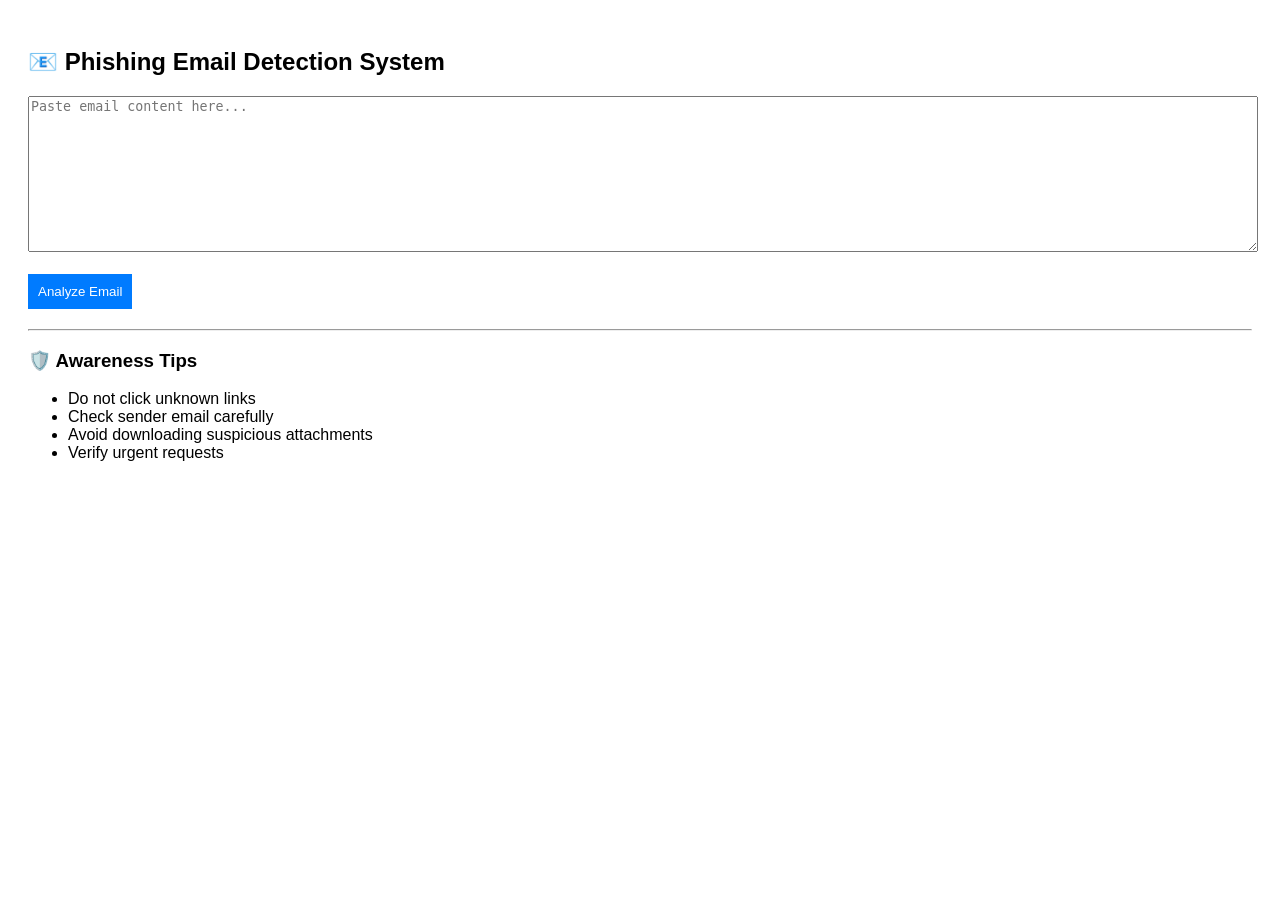
<file: Task2/index.html>
<!DOCTYPE html>
<html>
<head>
  <title>Phishing Email Detector</title>
  <link rel="stylesheet" href="style.css">
</head>
<body>

<h2>📧 Phishing Email Detection System</h2>

<textarea id="emailText" placeholder="Paste email content here..." onkeyup="analyzeEmail()"></textarea>

<br><br>
<button onclick="analyzeEmail()">Analyze Email</button>

<h3 id="result"></h3>
<div id="details"></div>

<hr>

<h3>🛡️ Awareness Tips</h3>
<ul>
  <li>Do not click unknown links</li>
  <li>Check sender email carefully</li>
  <li>Avoid downloading suspicious attachments</li>
  <li>Verify urgent requests</li>
</ul>

<script src="script.js"></script>

</body>
</html>
</file>
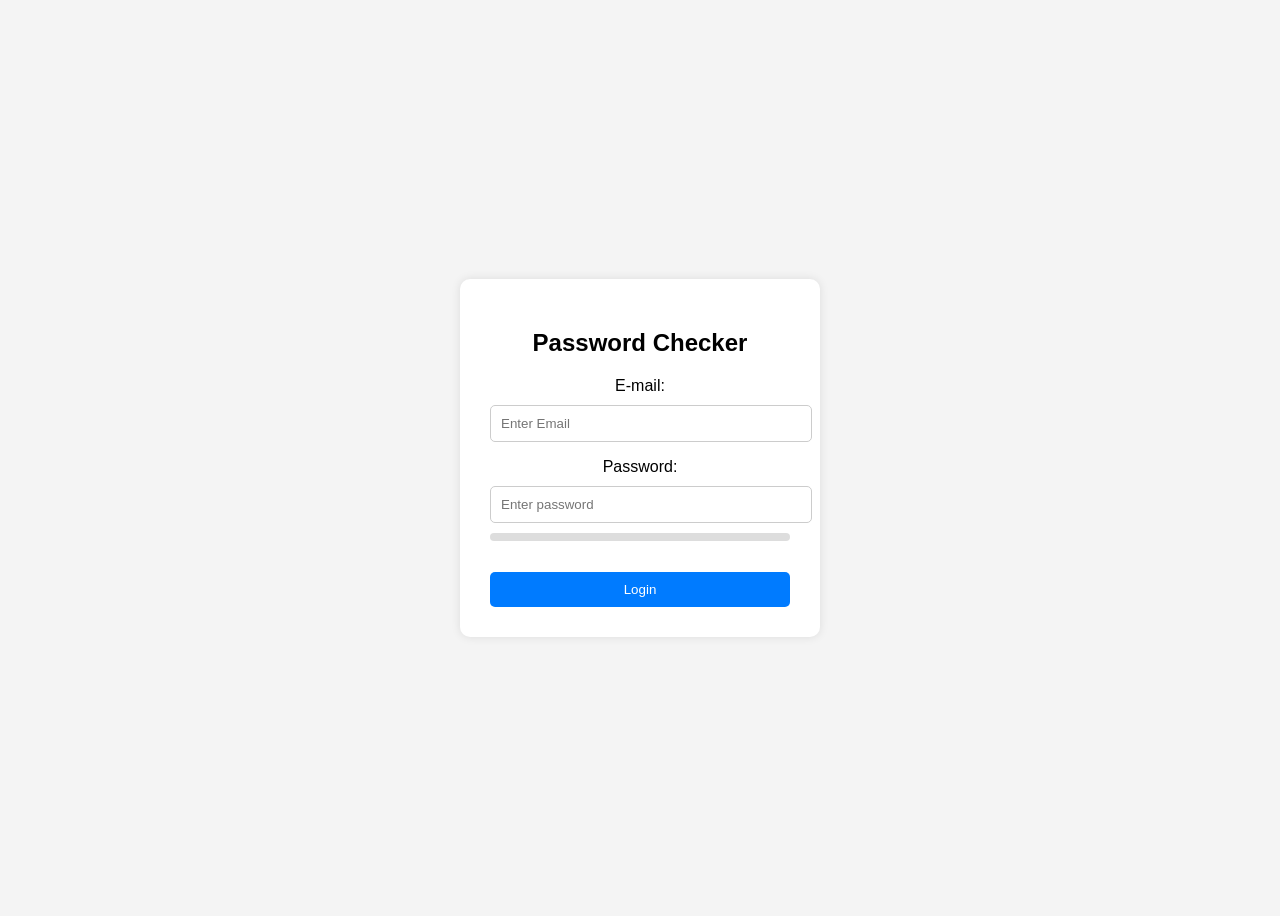
<file: Task1/passcheck.html>
<!DOCTYPE html>
<html lang="en">
<head>
  <meta charset="UTF-8">
  <meta name="viewport" content="width=device-width, initial-scale=1.0">
  <title>Password Strength Checker</title>

  <style>
    body {
      font-family: Arial, sans-serif;
      background: #f4f4f4;
      display: flex;
      justify-content: center;
      align-items: center;
      height: 100vh;
    }

    .container {
      background: #fff;
      padding: 30px;
      border-radius: 10px;
      box-shadow: 0 0 10px rgba(0,0,0,0.1);
      width: 300px;
      text-align: center;
    }

    input {
      width: 100%;
      padding: 10px;
      margin-top: 10px;
      border: 1px solid #ccc;
      border-radius: 5px;
    }

    #message {
      margin-top: 10px;
      font-weight: bold;
    }

    .bar {
      height: 8px;
      width: 100%;
      background: #ddd;
      border-radius: 5px;
      margin-top: 10px;
      overflow: hidden;
    }

    .strength {
      height: 100%;
      width: 0%;
      border-radius: 5px;
      transition: 0.3s;
    }

    .weak { background: red; width: 33%; }
    .medium { background: orange; width: 66%; }
    .strong { background: green; width: 100%; }

    button {
      margin-top: 15px;
      padding: 10px;
      width: 100%;
      border: none;
      border-radius: 5px;
      background: #007bff;
      color: white;
      cursor: pointer;
    }

    button:hover {
      background: #0056b3;
    }
  </style>
</head>
<body>

<div class="container">
  <h2>Password Checker</h2>
  E-mail:<input type="text" id="email" placeholder="Enter Email" onkeyup="checkEmail()">
<p id="emailResult"></p>
Password:<input type="password" id="password" placeholder="Enter password" onkeyup="checkPassword()">

  <div class="bar">
    <div id="strengthBar" class="strength"></div>
  </div>

  <p id="message"></p>

  <button onclick="togglePassword()">Login</button>
</div>

<script src="script.js" >
</script>

</body>
</html>
</file>
<file: Task2/style.css>
body {
  font-family: Arial;
  padding: 20px;
}

textarea {
  width: 100%;
  height: 150px;
}

button {
  padding: 10px;
  background: #007bff;
  color: white;
  border: none;
}

#result {
  margin-top: 20px;
  font-size: 20px;
}

.safe { color: green; }
.suspicious { color: orange; }
.phishing { color: red; }
</file>
